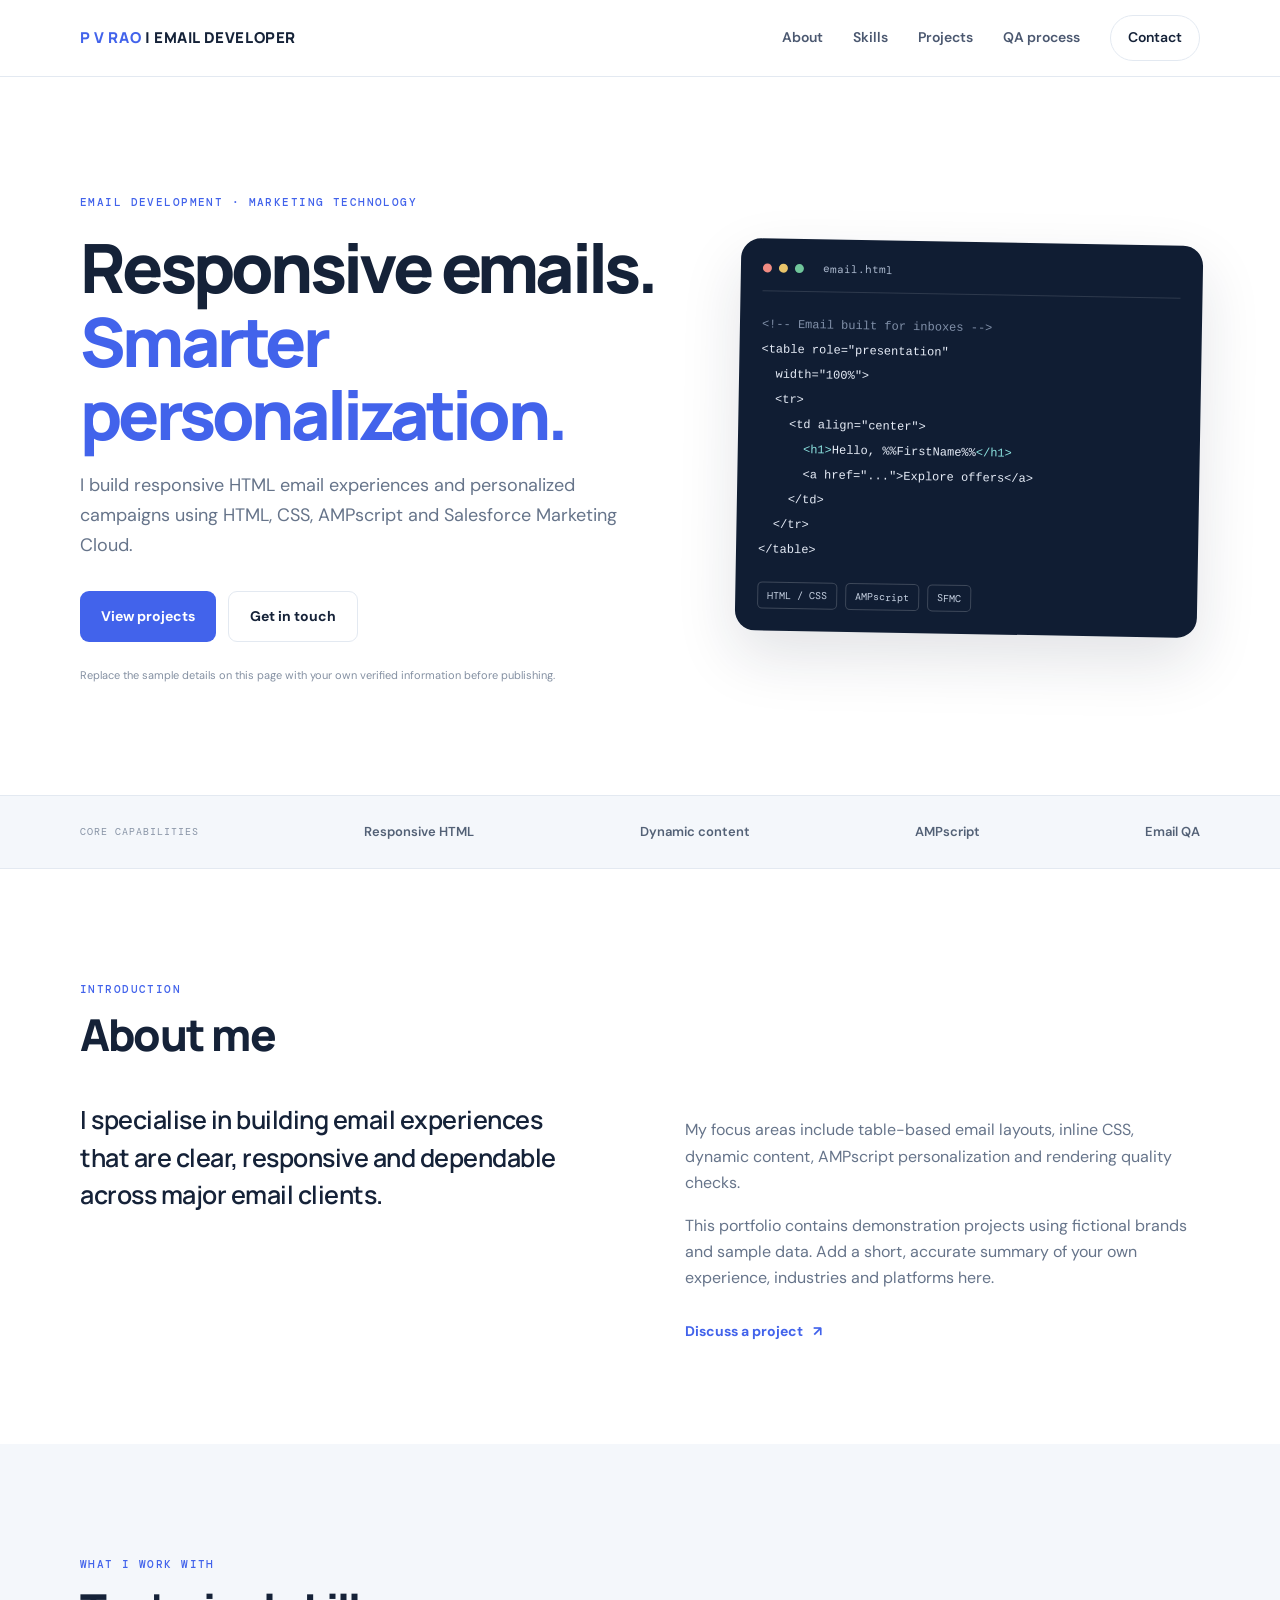
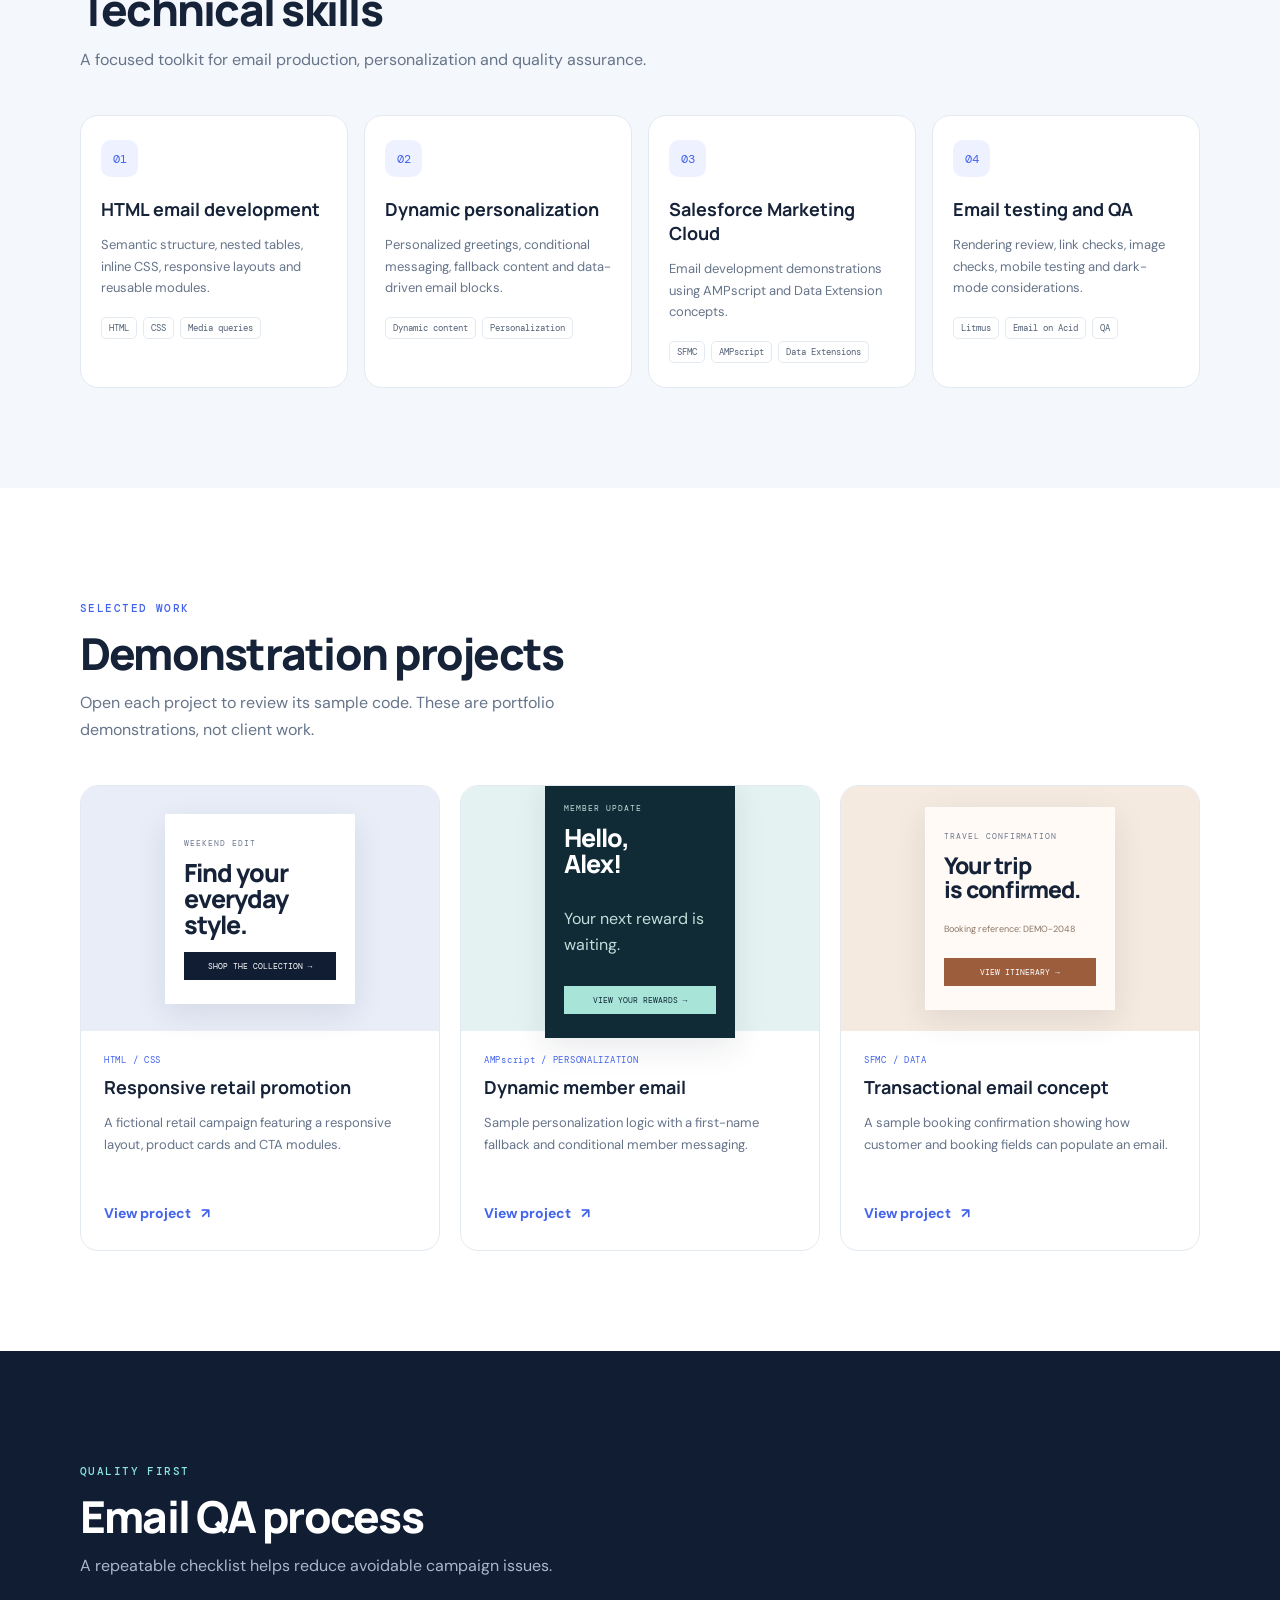
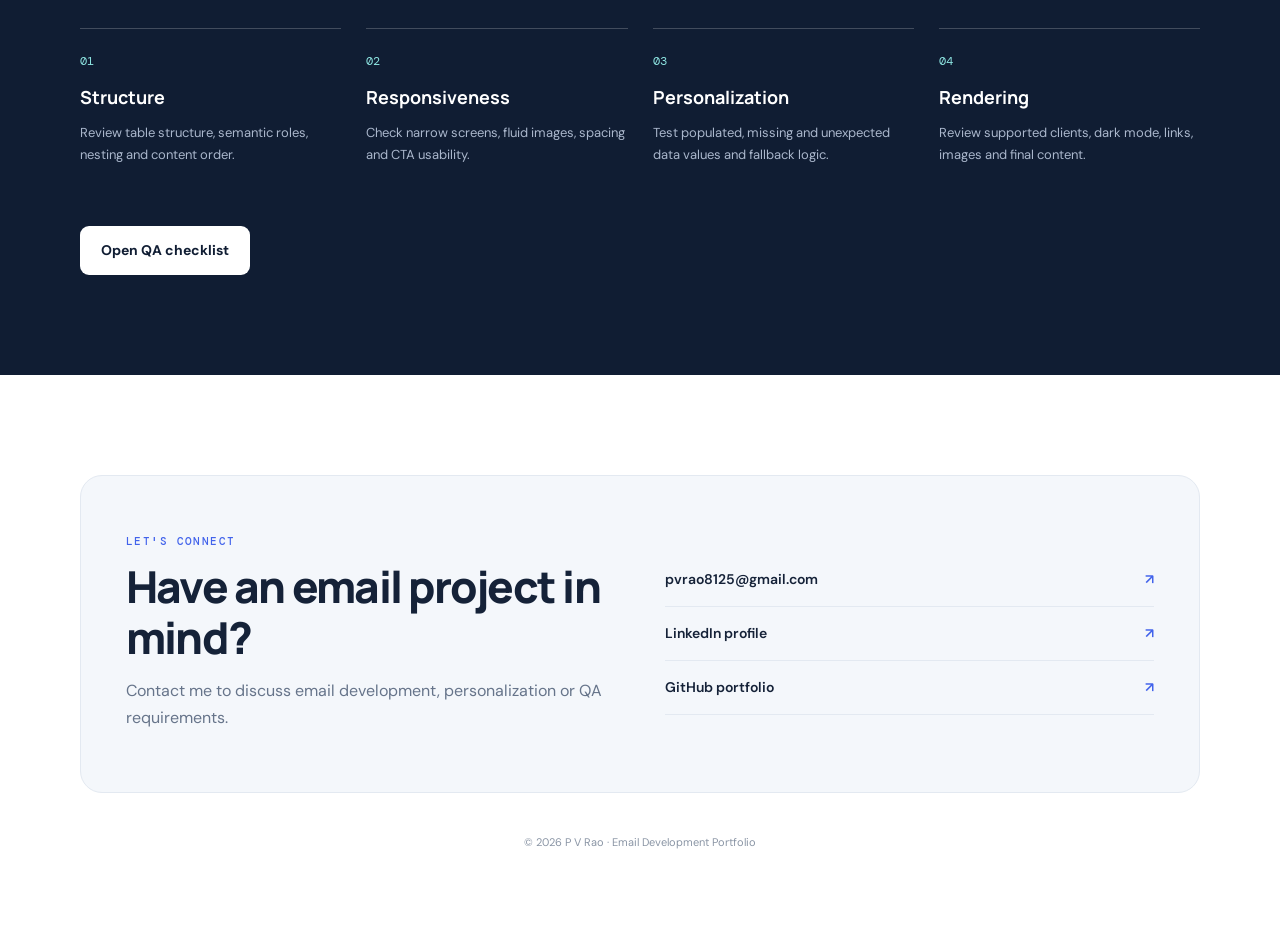
<file: index.html>
<!doctype html>
<html lang="en">
<head>
  <meta charset="utf-8">
  <meta name="viewport" content="width=device-width, initial-scale=1">
  <meta name="description" content="Email development portfolio featuring responsive HTML email, dynamic personalization, Salesforce Marketing Cloud and email QA.">
  <title>Email Developer Portfolio | P V Rao</title>
  <link rel="stylesheet" href="css/styles.css">
</head>
<body>
  <header class="site-header">
    <nav class="nav container" aria-label="Main navigation">
      <a class="brand" href="#home"><span>P V RAO  </span>| EMAIL DEVELOPER</a>
      <button class="menu-toggle" aria-expanded="false" aria-controls="nav-links">Menu</button>
      <div class="nav-links" id="nav-links">
        <a href="#about">About</a><a href="#skills">Skills</a><a href="#projects">Projects</a>
        <a href="#process">QA process</a><a class="nav-cta" href="#contact">Contact</a>
      </div>
    </nav>
  </header>

  <main>
    <section class="hero container" id="home">
      <div class="hero-copy">
        <p class="eyebrow">EMAIL DEVELOPMENT · MARKETING TECHNOLOGY</p>
        <h1>Responsive emails.<br><span>Smarter personalization.</span></h1>
        <p class="hero-text">I build responsive HTML email experiences and personalized campaigns using HTML, CSS, AMPscript and Salesforce Marketing Cloud.</p>
        <div class="hero-actions">
          <a class="button primary" href="#projects">View projects</a>
          <a class="button secondary" href="#contact">Get in touch</a>
        </div>
        <p class="small-note">Replace the sample details on this page with your own verified information before publishing.</p>
      </div>
      <div class="hero-card">
        <div class="code-top"><span></span><span></span><span></span><b>email.html</b></div>
        <pre><code><span class="code-muted">&lt;!-- Email built for inboxes --&gt;</span>
&lt;table role="presentation"
  width="100%"&gt;
  &lt;tr&gt;
    &lt;td align="center"&gt;
      <span class="code-blue">&lt;h1&gt;</span>Hello, %%FirstName%%<span class="code-blue">&lt;/h1&gt;</span>
      &lt;a href="..."&gt;Explore offers&lt;/a&gt;
    &lt;/td&gt;
  &lt;/tr&gt;
&lt;/table&gt;</code></pre>
        <div class="hero-tags"><span>HTML / CSS</span><span>AMPscript</span><span>SFMC</span></div>
      </div>
    </section>

    <section class="trust-strip">
      <div class="container strip-inner"><span>CORE CAPABILITIES</span><b>Responsive HTML</b><b>Dynamic content</b><b>AMPscript</b><b>Email QA</b></div>
    </section>

    <section class="section container" id="about">
      <div class="section-heading"><p class="eyebrow">INTRODUCTION</p><h2>About me</h2></div>
      <div class="about-grid">
        <p class="lead">I specialise in building email experiences that are clear, responsive and dependable across major email clients.</p>
        <div class="about-copy">
          <p>My focus areas include table-based email layouts, inline CSS, dynamic content, AMPscript personalization and rendering quality checks.</p>
          <p>This portfolio contains demonstration projects using fictional brands and sample data. Add a short, accurate summary of your own experience, industries and platforms here.</p>
          <a class="text-link" href="#contact">Discuss a project <span>↗</span></a>
        </div>
      </div>
    </section>

    <section class="section section-soft" id="skills">
      <div class="container">
        <div class="section-heading"><p class="eyebrow">WHAT I WORK WITH</p><h2>Technical skills</h2><p class="section-intro">A focused toolkit for email production, personalization and quality assurance.</p></div>
        <div class="skill-grid">
          <article class="skill-card"><div class="skill-icon">01</div><h3>HTML email development</h3><p>Semantic structure, nested tables, inline CSS, responsive layouts and reusable modules.</p><div class="pills"><span>HTML</span><span>CSS</span><span>Media queries</span></div></article>
          <article class="skill-card"><div class="skill-icon">02</div><h3>Dynamic personalization</h3><p>Personalized greetings, conditional messaging, fallback content and data-driven email blocks.</p><div class="pills"><span>Dynamic content</span><span>Personalization</span></div></article>
          <article class="skill-card"><div class="skill-icon">03</div><h3>Salesforce Marketing Cloud</h3><p>Email development demonstrations using AMPscript and Data Extension concepts.</p><div class="pills"><span>SFMC</span><span>AMPscript</span><span>Data Extensions</span></div></article>
          <article class="skill-card"><div class="skill-icon">04</div><h3>Email testing and QA</h3><p>Rendering review, link checks, image checks, mobile testing and dark-mode considerations.</p><div class="pills"><span>Litmus</span><span>Email on Acid</span><span>QA</span></div></article>
        </div>
      </div>
    </section>

    <section class="section container" id="projects">
      <div class="section-heading"><p class="eyebrow">SELECTED WORK</p><h2>Demonstration projects</h2><p class="section-intro">Open each project to review its sample code. These are portfolio demonstrations, not client work.</p></div>
      <div class="project-grid">
        <article class="project-card">
          <div class="project-visual visual-one"><div class="mock-email"><small>WEEKEND EDIT</small><strong>Find your<br>everyday style.</strong><i>SHOP THE COLLECTION →</i></div></div>
          <div class="project-body"><p class="project-type">HTML / CSS</p><h3>Responsive retail promotion</h3><p>A fictional retail campaign featuring a responsive layout, product cards and CTA modules.</p><a class="text-link" href="projects/responsive-retail.html">View project <span>↗</span></a></div>
        </article>
        <article class="project-card">
          <div class="project-visual visual-two"><div class="mock-email personalized"><small>MEMBER UPDATE</small><strong>Hello,<br>Alex!</strong><p>Your next reward is waiting.</p><i>VIEW YOUR REWARDS →</i></div></div>
          <div class="project-body"><p class="project-type">AMPscript / PERSONALIZATION</p><h3>Dynamic member email</h3><p>Sample personalization logic with a first-name fallback and conditional member messaging.</p><a class="text-link" href="projects/dynamic-member-email.html">View project <span>↗</span></a></div>
        </article>
        <article class="project-card">
          <div class="project-visual visual-three"><div class="mock-email booking"><small>TRAVEL CONFIRMATION</small><strong>Your trip<br>is confirmed.</strong><p>Booking reference: DEMO-2048</p><i>VIEW ITINERARY →</i></div></div>
          <div class="project-body"><p class="project-type">SFMC / DATA</p><h3>Transactional email concept</h3><p>A sample booking confirmation showing how customer and booking fields can populate an email.</p><a class="text-link" href="projects/booking-confirmation.html">View project <span>↗</span></a></div>
        </article>
      </div>
    </section>

    <section class="section section-dark" id="process">
      <div class="container">
        <div class="section-heading"><p class="eyebrow">QUALITY FIRST</p><h2>Email QA process</h2><p class="section-intro">A repeatable checklist helps reduce avoidable campaign issues.</p></div>
        <div class="process-grid">
          <div><b>01</b><h3>Structure</h3><p>Review table structure, semantic roles, nesting and content order.</p></div>
          <div><b>02</b><h3>Responsiveness</h3><p>Check narrow screens, fluid images, spacing and CTA usability.</p></div>
          <div><b>03</b><h3>Personalization</h3><p>Test populated, missing and unexpected data values and fallback logic.</p></div>
          <div><b>04</b><h3>Rendering</h3><p>Review supported clients, dark mode, links, images and final content.</p></div>
        </div>
        <a class="button light-button" href="projects/email-qa-checklist.html">Open QA checklist</a>
      </div>
    </section>

    <section class="section container" id="contact">
      <div class="contact-panel">
        <div><p class="eyebrow">LET'S CONNECT</p><h2>Have an email project in mind?</h2><p>Contact me to discuss email development, personalization or QA requirements.</p></div>
        <div class="contact-links">
          <a href="mailto:pvrao8125@gmail.com">pvrao8125@gmail.com <span>↗</span></a>
          <a href="https://www.linkedin.com/in/YOUR-LINKEDIN/" target="_blank" rel="noopener">LinkedIn profile <span>↗</span></a>
          <a href="https://github.com/YOUR-GITHUB/" target="_blank" rel="noopener">GitHub portfolio <span>↗</span></a>
        </div>
      </div>
      <p class="footer-note">© <span id="year"></span> P V Rao · Email Development Portfolio</p>
    </section>
  </main>
  <script>
    document.getElementById('year').textContent = new Date().getFullYear();
    const toggle = document.querySelector('.menu-toggle');
    const links = document.querySelector('.nav-links');
    toggle.addEventListener('click', () => {
      const expanded = toggle.getAttribute('aria-expanded') === 'true';
      toggle.setAttribute('aria-expanded', String(!expanded));
      links.classList.toggle('open');
    });
    links.querySelectorAll('a').forEach(link => link.addEventListener('click', () => {
      links.classList.remove('open');
      toggle.setAttribute('aria-expanded', 'false');
    }));
  </script>
</body>
</html>
</file>
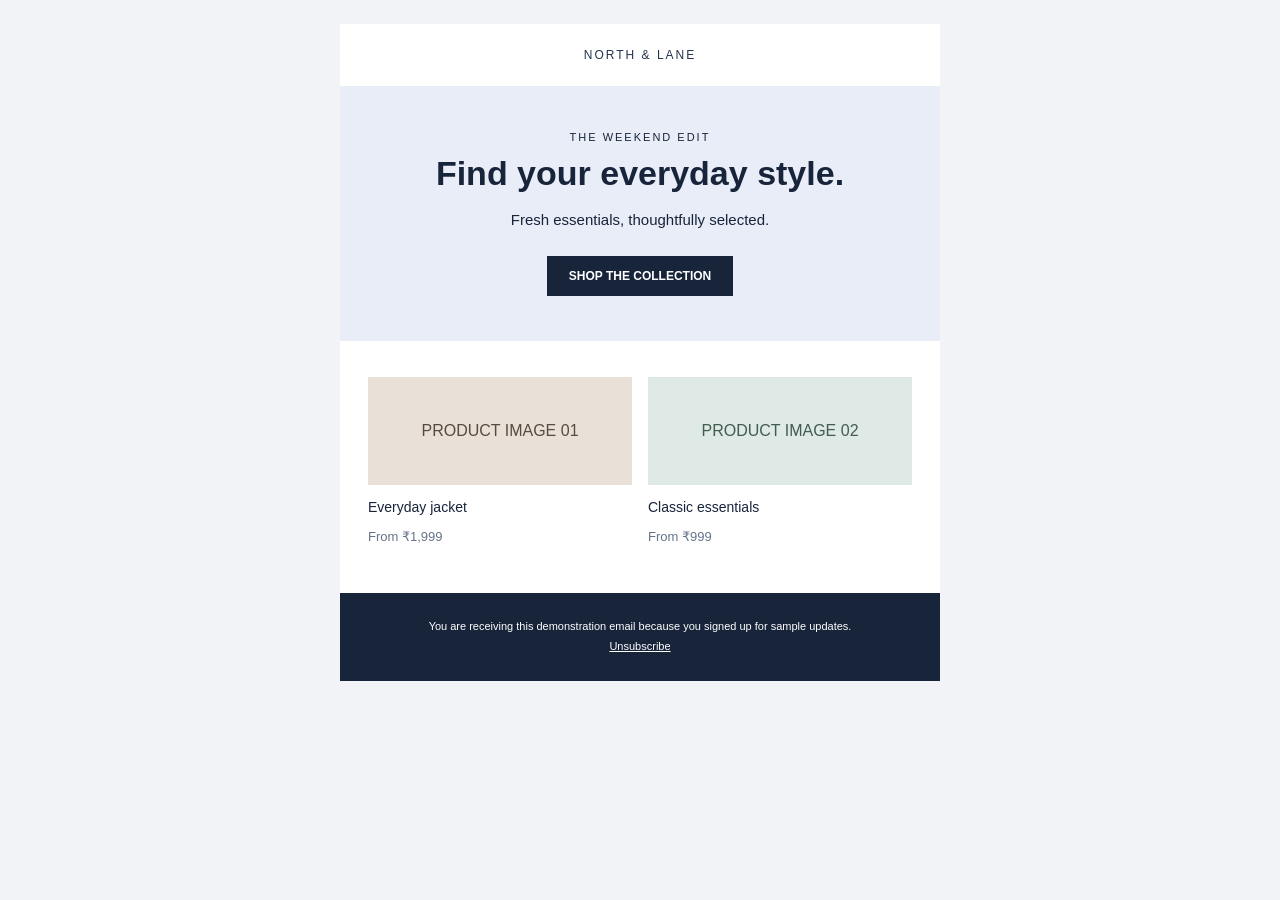
<file: projects/responsive-retail.html>
<!doctype html>
<html lang="en"><head><meta charset="utf-8"><meta name="viewport" content="width=device-width, initial-scale=1"><title>Responsive Retail Email Demo</title></head>
<body style="margin:0;padding:0;background:#f1f3f7;font-family:Arial,sans-serif;">
<table role="presentation" width="100%" cellpadding="0" cellspacing="0" border="0" style="border-collapse:collapse;background:#f1f3f7;"><tr><td align="center" style="padding:24px 10px;">
<table role="presentation" width="600" cellpadding="0" cellspacing="0" border="0" style="width:100%;max-width:600px;border-collapse:collapse;background:#ffffff;">
<tr><td align="center" style="padding:24px 20px;font-size:12px;letter-spacing:2px;color:#26354d;">NORTH &amp; LANE</td></tr>
<tr><td align="center" style="padding:45px 24px;background:#e8edf8;color:#17243a;"><p style="margin:0 0 12px;font-size:11px;letter-spacing:2px;">THE WEEKEND EDIT</p><h1 style="font-size:34px;line-height:1.1;margin:0 0 16px;">Find your everyday style.</h1><p style="font-size:15px;line-height:1.6;margin:0 0 24px;">Fresh essentials, thoughtfully selected.</p><a href="https://example.com" style="display:inline-block;padding:13px 22px;background:#17243a;color:#ffffff;text-decoration:none;font-size:12px;font-weight:bold;">SHOP THE COLLECTION</a></td></tr>
<tr><td style="padding:28px 20px;"><table role="presentation" width="100%" cellpadding="0" cellspacing="0" border="0"><tr>
<td width="50%" valign="top" style="padding:8px;"><div style="background:#e9e1d8;padding:45px 10px;text-align:center;color:#564b40;">PRODUCT IMAGE 01</div><p style="font-size:14px;color:#17243a;">Everyday jacket</p><p style="font-size:13px;color:#66748a;">From ₹1,999</p></td>
<td width="50%" valign="top" style="padding:8px;"><div style="background:#dfe9e5;padding:45px 10px;text-align:center;color:#435c52;">PRODUCT IMAGE 02</div><p style="font-size:14px;color:#17243a;">Classic essentials</p><p style="font-size:13px;color:#66748a;">From ₹999</p></td>
</tr></table></td></tr>
<tr><td align="center" style="padding:24px;background:#17243a;color:#ffffff;font-size:11px;line-height:1.8;">You are receiving this demonstration email because you signed up for sample updates.<br><a href="https://example.com/unsubscribe" style="color:#ffffff;">Unsubscribe</a></td></tr>
</table></td></tr></table>
</body></html>
</file>
<file: css/styles.css>
@import url('https://fonts.googleapis.com/css2?family=DM+Mono:wght@400;500&family=DM+Sans:wght@400;500;600;700&family=Manrope:wght@400;500;600;700;800&display=swap');
:root{--ink:#152238;--muted:#66748a;--navy:#101d33;--blue:#4263eb;--cyan:#8de4e1;--paper:#fff;--soft:#f4f7fb;--line:#e3e9f1;--radius:18px}
*{box-sizing:border-box}html{scroll-behavior:smooth;scroll-padding-top:90px}body{margin:0;color:var(--ink);background:var(--paper);font-family:'DM Sans',Arial,sans-serif;line-height:1.65}a{color:inherit;text-decoration:none}.container{width:min(1120px,calc(100% - 48px));margin:auto}.site-header{position:sticky;top:0;z-index:20;background:rgba(255,255,255,.94);backdrop-filter:blur(12px);border-bottom:1px solid var(--line)}.nav{height:76px;display:flex;align-items:center;justify-content:space-between}.brand{font-family:Manrope,sans-serif;font-weight:800;font-size:15px;letter-spacing:.04em}.brand span{color:var(--blue)}.nav-links{display:flex;align-items:center;gap:30px;font-size:14px;font-weight:600;color:#4b5870}.nav-links a:hover,.text-link:hover{color:var(--blue)}.nav-cta{padding:10px 17px;border:1px solid var(--line);border-radius:30px;color:var(--ink)}.menu-toggle{display:none;background:none;border:1px solid var(--line);padding:8px 12px;border-radius:8px}
.hero{display:grid;grid-template-columns:1.12fr .88fr;align-items:center;gap:70px;padding-top:105px;padding-bottom:100px}.eyebrow{font-family:'DM Mono',monospace;font-size:11px;letter-spacing:.13em;color:var(--blue);font-weight:500}.hero h1{font:800 clamp(42px,6vw,68px)/1.08 Manrope,sans-serif;letter-spacing:-.055em;margin:20px 0}.hero h1 span{color:var(--blue)}.hero-text{max-width:570px;color:var(--muted);font-size:18px}.hero-actions{display:flex;gap:12px;margin-top:30px}.button{display:inline-flex;align-items:center;justify-content:center;padding:13px 21px;border-radius:9px;font-weight:700;font-size:14px;transition:.2s}.primary{background:var(--blue);color:white}.primary:hover{background:#304bc4;transform:translateY(-2px)}.secondary{border:1px solid var(--line)}.secondary:hover{border-color:var(--blue)}.small-note{font-size:11px;color:#8490a2;margin-top:24px}.hero-card{background:var(--navy);border-radius:20px;padding:22px;color:#e7edf8;box-shadow:0 25px 60px #15223820;transform:rotate(1deg)}.code-top{display:flex;align-items:center;gap:7px;border-bottom:1px solid #ffffff20;padding-bottom:16px}.code-top span{width:9px;height:9px;border-radius:50%;background:#f18b82}.code-top span:nth-child(2){background:#e9c46a}.code-top span:nth-child(3){background:#70c69b}.code-top b{font:11px 'DM Mono',monospace;color:#aab7cc;margin-left:12px}.hero-card pre{white-space:pre-wrap;overflow-wrap:anywhere;font:12px/2 'DM Mono',monospace;padding:20px 0;margin:0}.code-muted{color:#8190a9}.code-blue{color:#8de4e1}.hero-tags{display:flex;gap:8px;flex-wrap:wrap}.hero-tags span,.pills span{font:10px 'DM Mono',monospace;border:1px solid #ffffff30;padding:6px 9px;border-radius:5px;color:#c5d0e1}.trust-strip{background:var(--soft);border-block:1px solid var(--line)}.strip-inner{min-height:72px;display:flex;align-items:center;justify-content:space-between;gap:18px;flex-wrap:wrap;font-size:13px}.strip-inner span{font:10px 'DM Mono',monospace;color:#8793a5;letter-spacing:.1em}.strip-inner b{font-weight:600;color:#536176}
.section{padding-top:100px;padding-bottom:100px}.section-heading{margin-bottom:42px}.section-heading h2,.contact-panel h2{font:800 clamp(32px,4vw,44px)/1.15 Manrope,sans-serif;letter-spacing:-.04em;margin:10px 0}.section-intro{color:var(--muted);max-width:590px;margin:12px 0 0}.about-grid{display:grid;grid-template-columns:1fr 1fr;gap:90px}.lead{font:600 25px/1.5 Manrope,sans-serif;margin:0;letter-spacing:-.02em}.about-copy{color:var(--muted)}.text-link{display:inline-flex;gap:10px;align-items:center;color:var(--blue);font-weight:700;font-size:14px;margin-top:12px}.section-soft{background:var(--soft)}.skill-grid{display:grid;grid-template-columns:repeat(4,1fr);gap:16px}.skill-card{background:white;border:1px solid var(--line);border-radius:var(--radius);padding:24px 20px;min-height:260px}.skill-icon{font:12px 'DM Mono',monospace;color:var(--blue);background:#eef1ff;width:37px;height:37px;border-radius:10px;display:grid;place-items:center}.skill-card h3,.project-body h3,.process-grid h3{font:700 18px Manrope,sans-serif;margin:20px 0 9px}.skill-card p,.project-body p,.process-grid p{font-size:13px;color:var(--muted)}.pills{display:flex;gap:6px;flex-wrap:wrap;margin-top:18px}.pills span{color:#536176;border-color:var(--line);font-size:9px;padding:4px 7px}
.project-grid{display:grid;grid-template-columns:repeat(3,1fr);gap:20px}.project-card{border:1px solid var(--line);border-radius:var(--radius);overflow:hidden;background:white}.project-visual{height:245px;display:grid;place-items:center;padding:22px}.visual-one{background:#e8edf8}.visual-two{background:#e4f3f1}.visual-three{background:#f5eadf}.mock-email{width:190px;min-height:190px;background:#fff;padding:24px 19px;box-shadow:0 10px 30px #15223818;display:flex;flex-direction:column;gap:12px}.mock-email small{font:8px 'DM Mono',monospace;letter-spacing:.12em;color:#6e7890}.mock-email strong{font:800 25px/1.05 Manrope,sans-serif;letter-spacing:-.04em}.mock-email i{font:8px 'DM Mono',monospace;font-style:normal;background:var(--navy);color:white;padding:9px 7px;text-align:center;margin-top:auto}.personalized{background:#102a36;color:white}.personalized small,.personalized p{color:#c4dedb}.personalized i{background:#a9e4d9;color:#102a36}.booking{background:#fffaf5}.booking strong{font-size:23px}.booking p{font-size:9px;color:#8a7667}.booking i{background:#9b5d3c}.project-body{padding:23px}.project-type{font:9px 'DM Mono',monospace!important;letter-spacing:.08em;color:var(--blue)!important;margin:0}.project-body h3{margin:9px 0}.project-body>p:not(.project-type){min-height:65px}
.section-dark{background:var(--navy);color:white}.section-dark .eyebrow{color:var(--cyan)}.section-dark .section-intro{color:#aab7cc}.process-grid{display:grid;grid-template-columns:repeat(4,1fr);gap:25px;margin:48px 0}.process-grid>div{border-top:1px solid #ffffff35;padding-top:18px}.process-grid b{font:12px 'DM Mono',monospace;color:var(--cyan)}.process-grid h3{margin:12px 0;color:white}.process-grid p{color:#aab7cc}.light-button{background:white;color:var(--navy)}.light-button:hover{background:var(--cyan)}.contact-panel{background:var(--soft);border:1px solid var(--line);border-radius:22px;padding:45px;display:grid;grid-template-columns:1fr 1fr;gap:50px;align-items:center}.contact-panel p:not(.eyebrow){color:var(--muted)}.contact-links{display:flex;flex-direction:column;gap:0}.contact-links a{padding:15px 0;border-bottom:1px solid var(--line);font-weight:600;font-size:14px;display:flex;justify-content:space-between;gap:15px}.contact-links a span{color:var(--blue)}.footer-note{text-align:center;color:#8a95a5;font-size:11px;margin:40px 0 0}
@media(max-width:900px){.hero{gap:35px}.skill-grid{grid-template-columns:repeat(2,1fr)}.project-grid{grid-template-columns:repeat(2,1fr)}.project-card:last-child{grid-column:span 2}.strip-inner{justify-content:center;padding:16px 0}.strip-inner span{width:100%;text-align:center}}
@media(max-width:640px){.container{width:min(100% - 34px,1120px)}.nav{height:66px}.menu-toggle{display:block}.nav-links{display:none;position:absolute;top:65px;left:0;right:0;background:white;padding:18px 24px 24px;border-bottom:1px solid var(--line);flex-direction:column;align-items:stretch;gap:17px}.nav-links.open{display:flex}.nav-cta{text-align:center}.hero{grid-template-columns:1fr;padding-top:65px;padding-bottom:65px;gap:35px}.hero h1{font-size:43px}.hero-text{font-size:16px}.hero-card{transform:none}.strip-inner{gap:12px 20px}.strip-inner b{font-size:11px}.section{padding-top:70px;padding-bottom:70px}.about-grid{grid-template-columns:1fr;gap:22px}.lead{font-size:22px}.skill-grid,.project-grid{grid-template-columns:1fr}.project-card:last-child{grid-column:auto}.project-body>p:not(.project-type){min-height:0}.process-grid{grid-template-columns:repeat(2,1fr);gap:24px}.contact-panel{grid-template-columns:1fr;padding:27px;gap:22px}.hero-actions{flex-wrap:wrap}}
@media(prefers-reduced-motion:reduce){html{scroll-behavior:auto}*,*::before,*::after{transition:none!important}}
</file>
